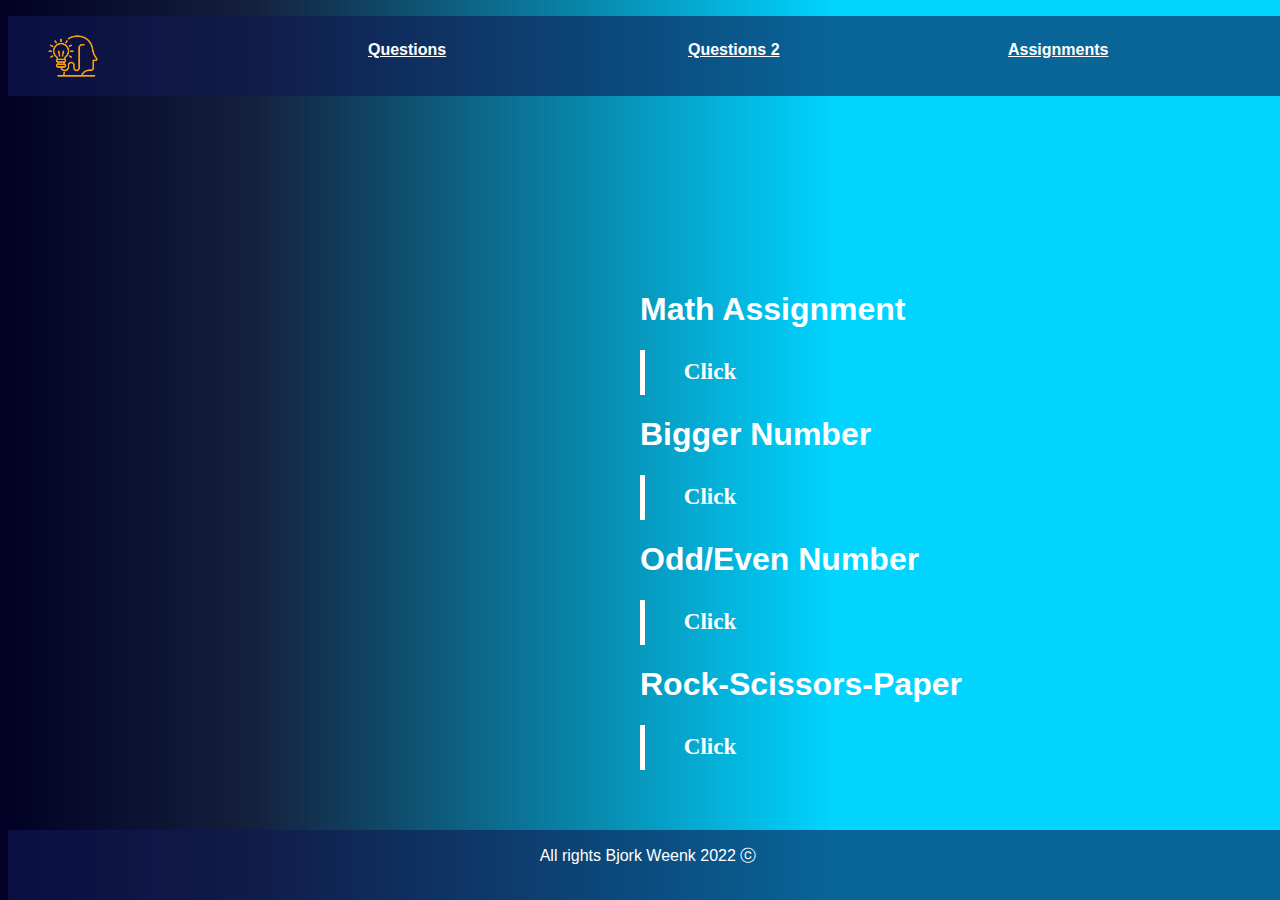
<file: html/assignment.html>
<!DOCTYPE html>
<html lang="en">

<head>
    <meta charset="UTF-8">
    <meta http-equiv="X-UA-Compatible" content="IE=edge">
    <meta name="viewport" content="width=device-width, initial-scale=1.0">

    <!-- CSS -->
    <link rel="stylesheet" href="../Styles/assignment.css">
    <title> assignment </title>
</head>

<body>

    <!-- nav-->
    <div class="top-nav">
        <ul class="nav-list">
            <li class="list-items"> <a href="../html/home.html"> <img id="image" src="../images/logo.png" width="50" height="50"></a> </li>
            <li class="list-items"> <a class="list-items" href="../html/questions.html"> Questions</a></li>
            <li class="list-items"> <a class="list-items" href="../html/questions2.html"> Questions 2</a></li>
            <li class="list-items"> <a class="list-items" href="../html/assignment.html"> Assignments </a></li>
        </ul>
    </div>

    <!--  container -->
    <section class="assignment">
        <div class="content">
          <h1>Math Assignment</h1>
          <button id="math">Click</button>
        </div>
        <div class="content">
          <h1>Bigger Number</h1>
          <button id="bigger">Click</button>
        </div>
        <div class="content">
          <h1>Odd/Even Number</h1>
          <button id="odd">Click</button>
        </div>
        <div class="content">
          <h1>Rock-Scissors-Paper</h1>
          <button id="game">Click</button>
        </div>
      </section>



    <!-- footer -->
    <footer>
        <p> All rights Bjork Weenk 2022 ⓒ </p>
    </footer>
<script src="../js/assignment.js"></script>
</body>

</html>
</file>
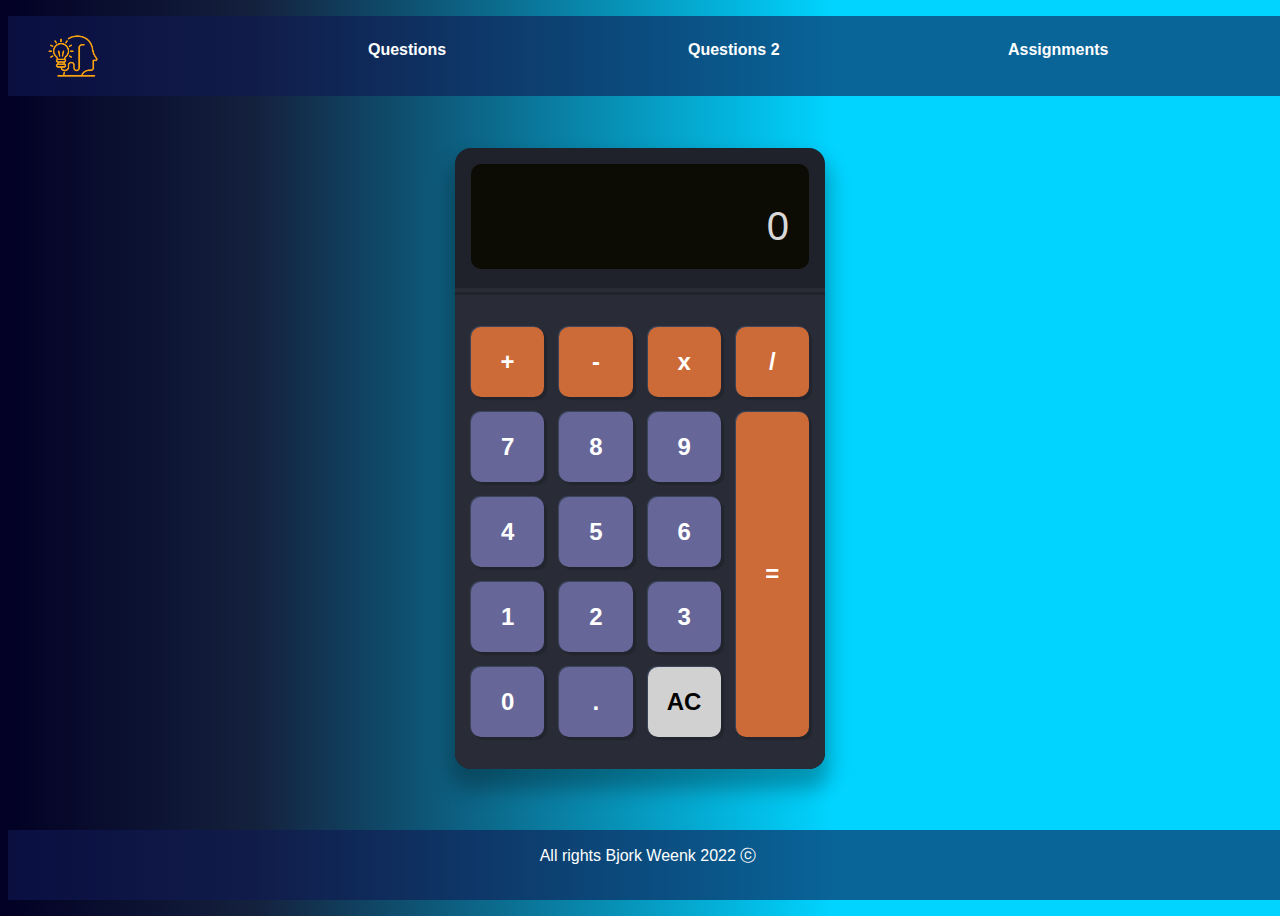
<file: html/calculator.html>
<!DOCTYPE html>
<html lang="en">

<head>
    <meta charset="UTF-8">
    <meta http-equiv="X-UA-Compatible" content="IE=edge">
    <meta name="viewport" content="width=device-width, initial-scale=1.0">

    <!-- CSS -->
    <link rel="stylesheet" href="../Styles/calculator.css">
    <script src="../js/calculator.js" defer></script>
    <title> calculator </title>
</head>

<body>

    <!-- nav-->
    <div class="top-nav">
        <ul class="nav-list">
            <li class="list-items"> <a href="../html/home.html"> <img id="image" src="../images/logo.png" width="50" height="50"></a> </li>
            <li class="list-items"> <a class="list-items" href="../html/questions.html"> Questions</a></li>
            <li class="list-items"> <a class="list-items" href="../html/questions2.html"> Questions 2</a></li>
            <li class="list-items"> <a class="list-items" href="../pages/clone.html"> Assignments </a></li>
        </ul>
    </div>
    <main id="main-container">
        <div class="calculator">

            <div class="calculator-screen-mask">
                <div class="calculator-screen">0</div>
            </div>

            <div class="calculator-buttons">
                <button class="operator" data-type="operator" data-action ="add">+</button>
                <button class="operator" data-type="operator" data-action="subtract">-</button>
                <button class="operator" data-type="operator" data-action="multiply">x</button>
                <button class="operator" data-type="operator" data-action="divide">/</button>


                <button class="number" data-type="number">7</button>
                <button class="number" data-type="number">8</button>
                <button class="number" data-type="number">9</button>
                <button class="number" data-type="number">4</button>
                <button class="number" data-type="number">5</button>
                <button class="number" data-type="number">6</button>
                <button class="number" data-type="number">1</button>
                <button class="number" data-type="number">2</button>
                <button class="number" data-type="number">3</button>
                <button class="number zero" data-type="number">0</button>
                
                
                <button class="decimal" data-type="decimal" data-action="decimal">.</button>
                <button class="equal" data-type="equal" data-action="calculate">=</button>
                <button class="clear" data-type="clear" data-action="clear">AC</button>
               
            </div>
        </div>
    </main>
  

    <!-- footer -->
    <footer>
        <p> All rights Bjork Weenk 2022 ⓒ </p>
    </footer>

</body>

</html>
</file>
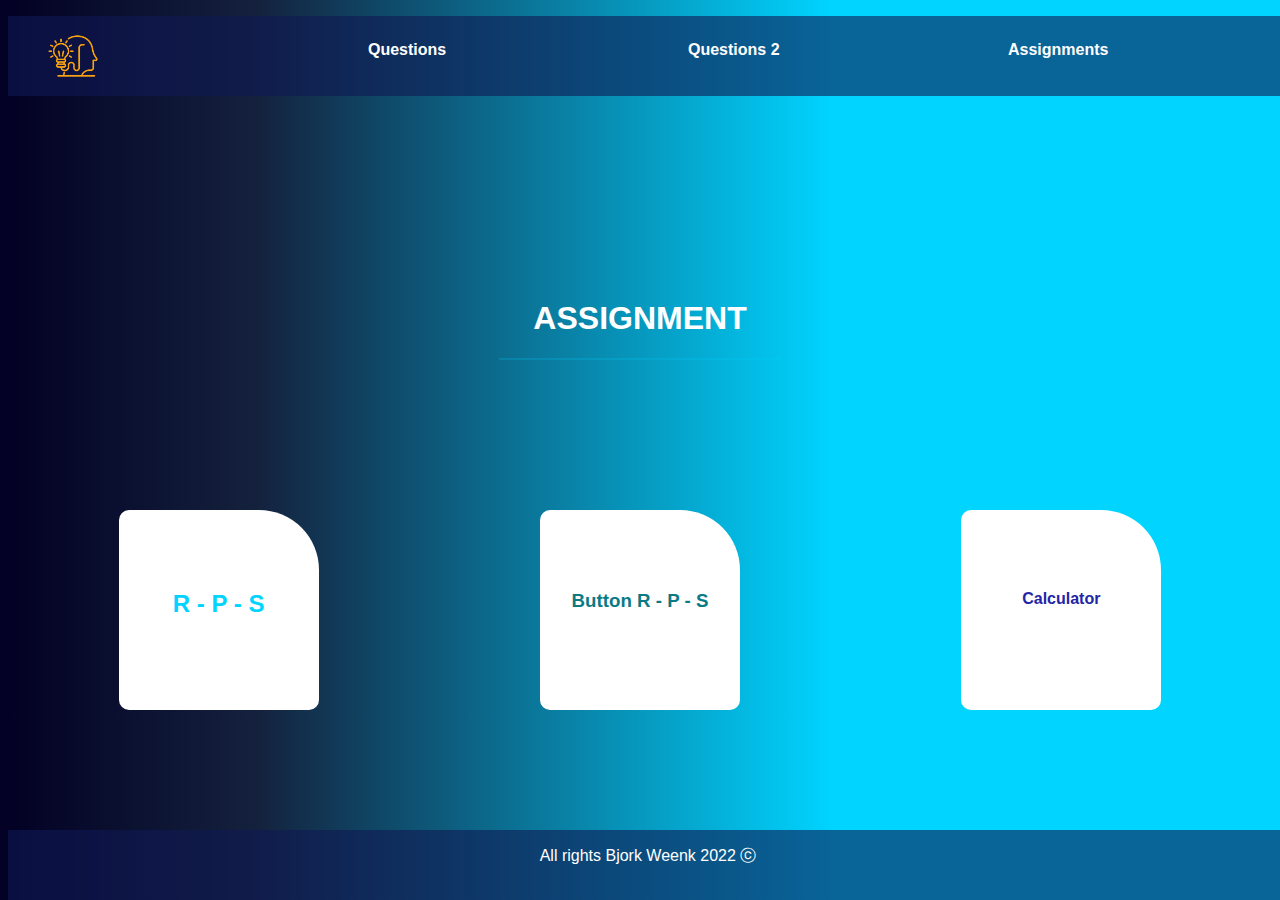
<file: html/home.html>
<!DOCTYPE html>
<html lang="en">

<head>
    <meta charset="UTF-8">
    <meta http-equiv="X-UA-Compatible" content="IE=edge">
    <meta name="viewport" content="width=device-width, initial-scale=1.0">

    <!-- CSS -->
    <link rel="stylesheet" href="../Styles/home.css">
    <title> Homepage </title>
</head>

<body>

    <!-- nav-->
    <div class="top-nav">
        <ul class="nav-list">
            <li class="list-items"> <a href="../html/home.html"> <img id="image" src="../images/logo.png" width="50" height="50"></a> </li>
            <li class="list-items"> <a class="list-items" href="../html/questions.html"> Questions</a></li>
            <li class="list-items"> <a class="list-items" href="../html/questions2.html"> Questions 2</a></li>
            <li class="list-items"> <a class="list-items" href="../pages/clone.html"> Assignments </a></li>
        </ul>
    </div>

    <h1> ASSIGNMENT </h1>
    <hr width="280">

    <!--  container -->
    <div class="container">
        <div class="square"> <a href="questions.html">
                <h2 class="container-txt1"> R - P - S </h2>
            </a> </div>
        <div class="square"><a href="linksandimg.html">
                <h3 class="container-txt2"> Button R - P - S  </h3>
            </a> </div>
        <div class="square"><a href="clone.html">
                <h4 class="container-txt3"> Calculator </h4>
            </a> </div>
    </div>

    <!-- footer -->
    <footer>
        <p> All rights Bjork Weenk 2022 ⓒ </p>
    </footer>

</body>

</html>
</file>
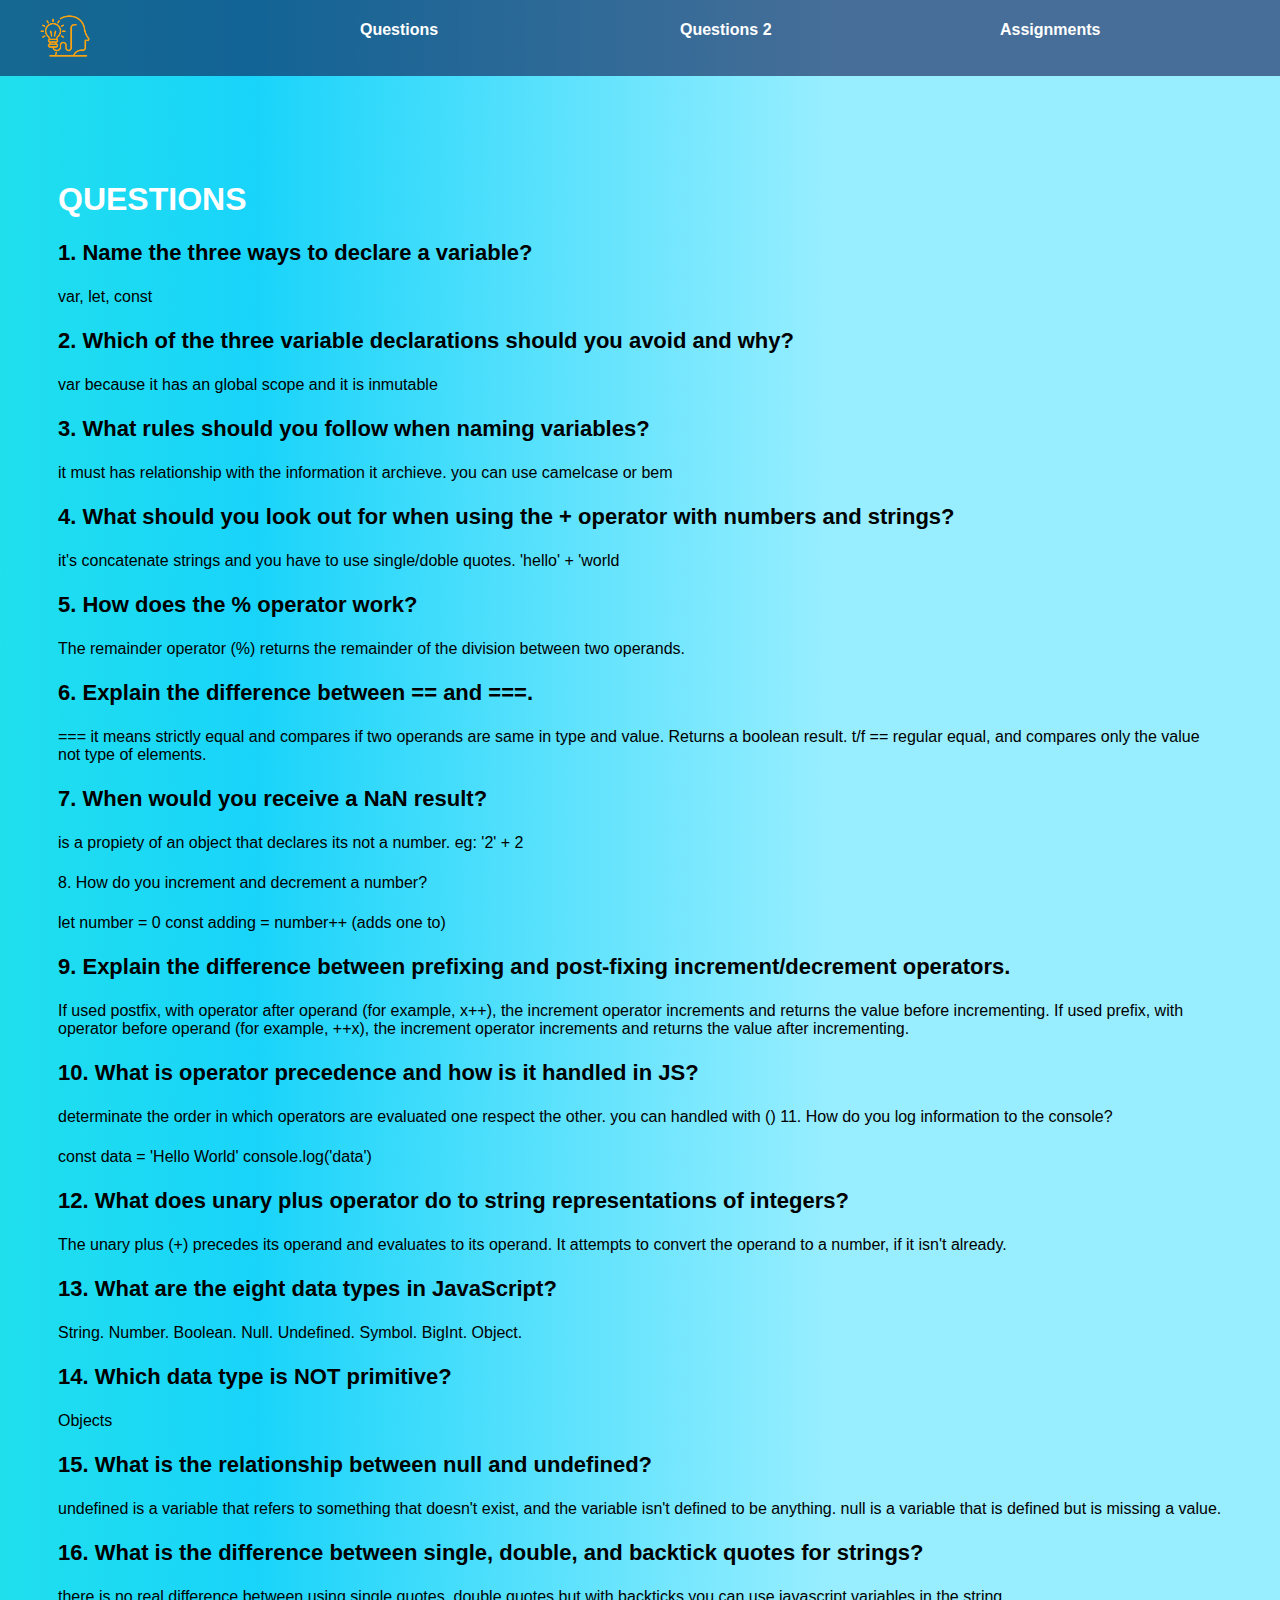
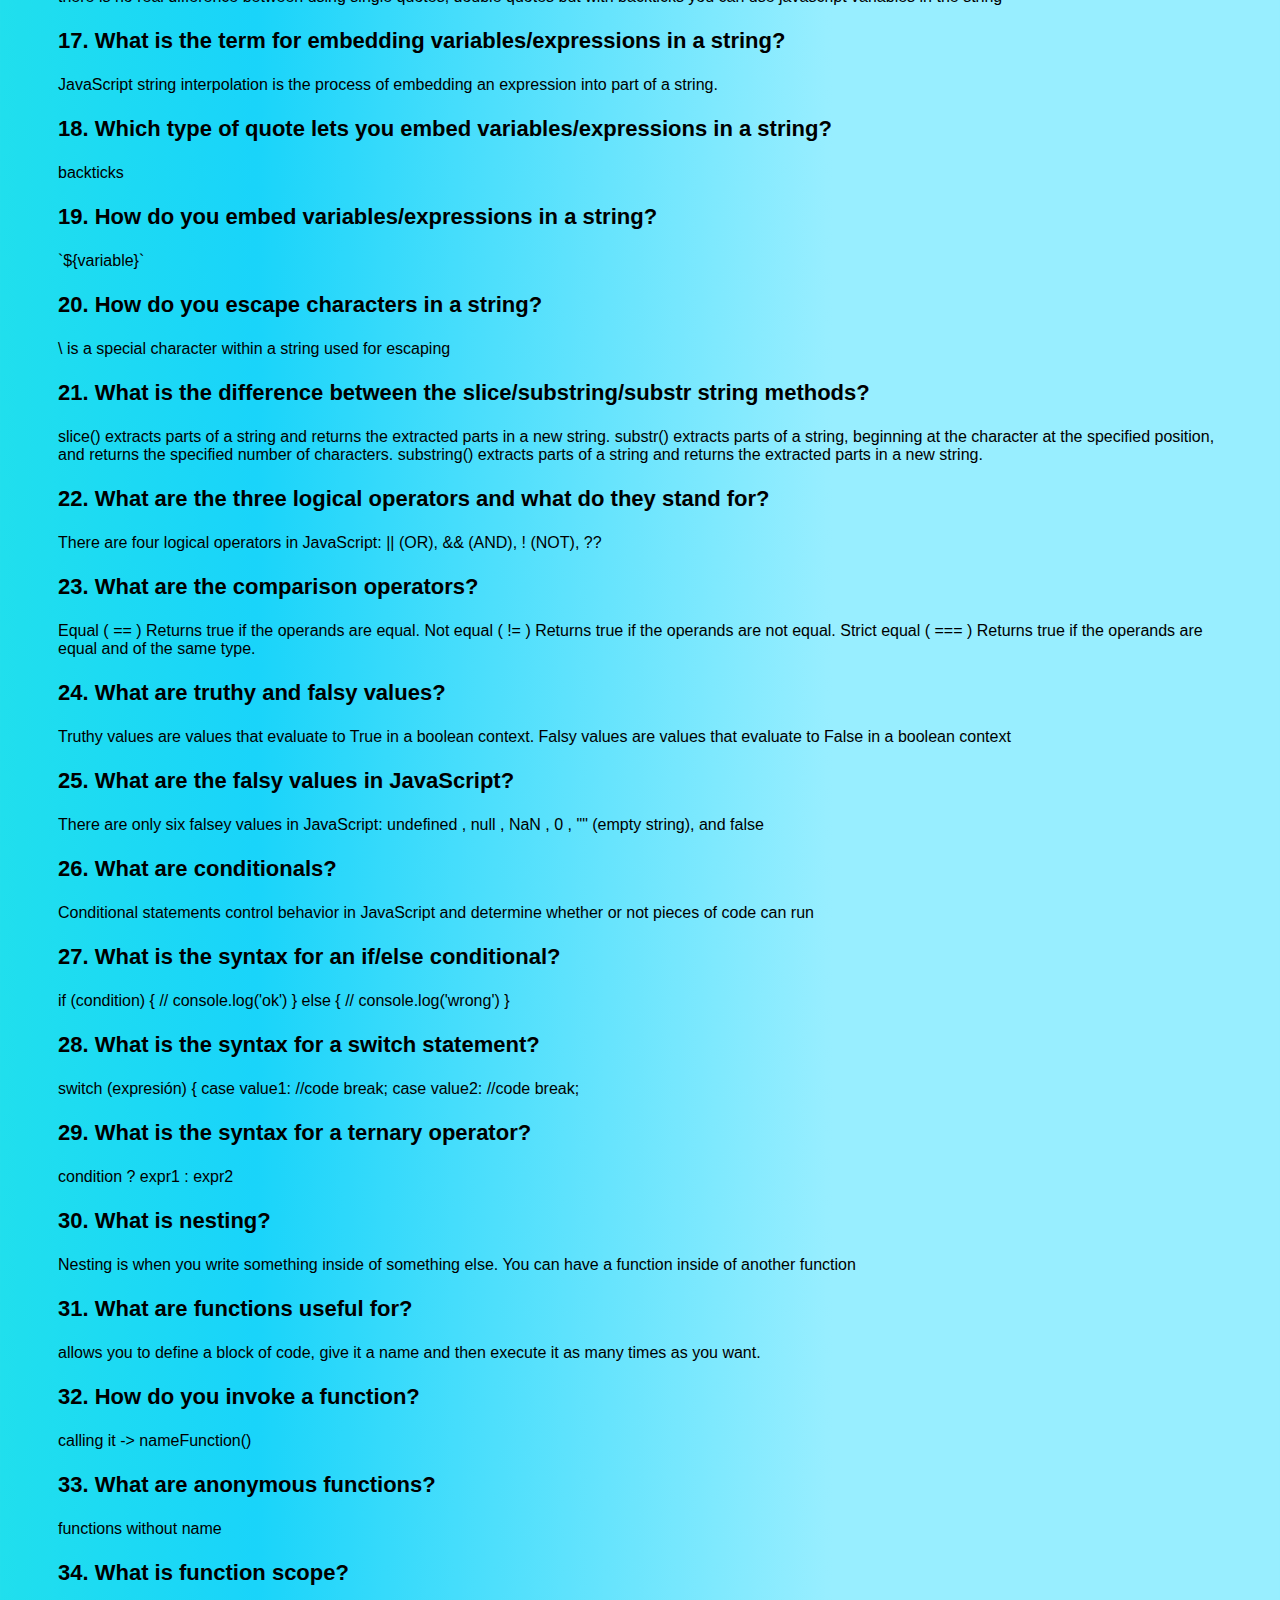
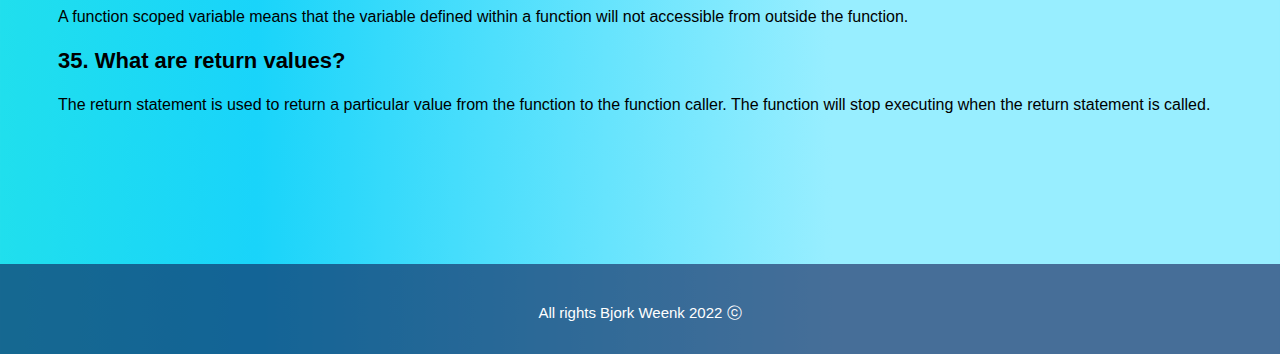
<file: html/questions.html>
<!DOCTYPE html>
<html lang="en">

<head>
    <meta charset="UTF-8">
    <meta http-equiv="X-UA-Compatible" content="IE=edge">
    <meta name="viewport" content="width=device-width, initial-scale=1.0">

    <!-- CSS -->
    <link rel="stylesheet" href="../Styles/questions.css">
    <title> questions </title>
</head>

<body>

    <!-- nav -->
    <div class="top-nav">
        <ul class="nav-list">
            <li class="list-items"> <a href="../html/home.html"> <img id="image" src="../images/logo.png" width="50" height="50"></a> </li>
            <li class="list-items"> <a class="list-items" href="../html/questions.html"> Questions</a></li>
            <li class="list-items"> <a class="list-items" href="../html/questions2.html"> Questions 2</a></li>
            <li class="list-items"> <a class="list-items" href="../html/assignment.html"> Assignments </a></li>
        </ul>
    </div>

    <!-- questions -->
    <section>
        <h1>QUESTIONS</h1>

       <p> 1. Name the three ways to declare a variable? </p>
        var, let, const
        
       <p> 2. Which of the three variable declarations should you avoid and why?</p>
        var because it has an global scope and it is inmutable
        
       <p> 3. What rules should you follow when naming variables?</p>
        it must has relationship with the information it archieve. you can use camelcase or bem
        
        <p>4. What should you look out for when using the + operator with numbers and
        strings?</p>
        it's concatenate strings and you have to use single/doble quotes. 'hello' + 'world
        
       <p> 5. How does the % operator work?</p>
        The remainder operator (%) returns the remainder of the division between two operands.
        
       <p>6. Explain the difference between == and ===.</p>
        === it means strictly equal and compares if two operands are same in type and value. Returns a boolean result. t/f
        == regular equal, and compares only the value not type of elements.
        
       <p> 7. When would you receive a NaN result?</p>
        is a propiety of an object that declares its not a number. eg: '2' + 2
        
        <p></p>8. How do you increment and decrement a number?</p>
        let number = 0
        const adding = number++ (adds one to)
        
        <p> 9. Explain the difference between prefixing and post-fixing increment/decrement
        operators.</p>
        If used postfix, with operator after operand (for example, x++), the increment operator increments and returns the value before incrementing.
        If used prefix, with operator before operand (for example, ++x), the increment operator increments and returns the value after incrementing.
        
        <p> 10. What is operator precedence and how is it handled in JS?</p>
        determinate the order in which operators are evaluated one respect the other. you can handled with ()
        11. How do you log information to the console?</p>
        const data = 'Hello World'
        console.log('data')
        
        <p> 12. What does unary plus operator do to string representations of integers?</p>
        The unary plus (+) precedes its operand and evaluates to its operand. It attempts to convert the operand to a number, if it isn't already.
        
        
        <p> 13. What are the eight data types in JavaScript?</p>
        String. Number. Boolean. Null.
        Undefined. Symbol. BigInt. Object.
        
        <p> 14. Which data type is NOT primitive?</p>
        Objects
        
        <p>15. What is the relationship between null and undefined?</p>
        undefined is a variable that refers to something that doesn't exist, and the variable isn't defined to be anything. null is a variable that is defined but is missing a value.
        
        <p> 16. What is the difference between single, double, and backtick quotes for strings?</p>
        there is no real difference between using single quotes, double quotes but with backticks you can use javascript variables in the string
        
        <p> 17. What is the term for embedding variables/expressions in a string?</p>
        JavaScript string interpolation is the process of embedding an expression into part of a string.
        
        <p> 18. Which type of quote lets you embed variables/expressions in a string?</p>
        backticks
        
        <p> 19. How do you embed variables/expressions in a string?</p>
        `${variable}`
        
        <p> 20. How do you escape characters in a string?</p>
        \ is a special character within a string used for escaping
        
        <p> 21. What is the difference between the slice/substring/substr string methods?</p>
        slice() extracts parts of a string and returns the extracted parts in a new string.
        substr() extracts parts of a string, beginning at the character at the specified position, and returns the specified number of characters.
        substring() extracts parts of a string and returns the extracted parts in a new string.
        
        <p> 22. What are the three logical operators and what do they stand for?</p>
        There are four logical operators in JavaScript: || (OR), && (AND), ! (NOT), ??
        
        <p> 23. What are the comparison operators?</p>
        Equal ( == )	Returns true if the operands are equal.
        Not equal ( != )	Returns true if the operands are not equal.
        Strict equal ( === )	Returns true if the operands are equal and of the same type. 
        
        <p> 24. What are truthy and falsy values?</p>
        Truthy values are values that evaluate to True in a boolean context. Falsy values are values that evaluate to False in a boolean context
        
        <p> 25. What are the falsy values in JavaScript?</p>
        There are only six falsey values in JavaScript: undefined , null , NaN , 0 , "" (empty string), and false 
        
        <p>26. What are conditionals?</p>
        Conditional statements control behavior in JavaScript and determine whether or not pieces of code can run
        
        <p>27. What is the syntax for an if/else conditional?</p>
        if (condition) {
          //  console.log('ok')
        } else {
         // console.log('wrong')
        }
        
        <p> 28. What is the syntax for a switch statement?</p>
        switch (expresión) {
          case value1:
            //code
            break;
          case value2:
            //code
            break;
        
        
            <p> 29. What is the syntax for a ternary operator?</p>
        condition ? expr1 : expr2 
        
        
       <p> 30. What is nesting?</p>
        Nesting is when you write something inside of something else. You can have a function inside of another function
        
       <p> 31. What are functions useful for?</p>
        allows you to define a block of code, give it a name and then execute it as many times as you want.
        
       <p> 32. How do you invoke a function?</p>
        calling it -> nameFunction()
        
       <p> 33. What are anonymous functions?</p>
        functions without name
        
       <p> 34. What is function scope?</p>
        A function scoped variable means that the variable defined within a function will not accessible from outside the function.
        
       <p> 35. What are return values?</p>
        The return statement is used to return a particular value from the function to the function caller. The function will stop executing when the return statement is called.


    </section>

    <!--footer-->
    <footer>
        All rights Bjork Weenk 2022 ⓒ
    </footer>

</body>

</html>
</file>
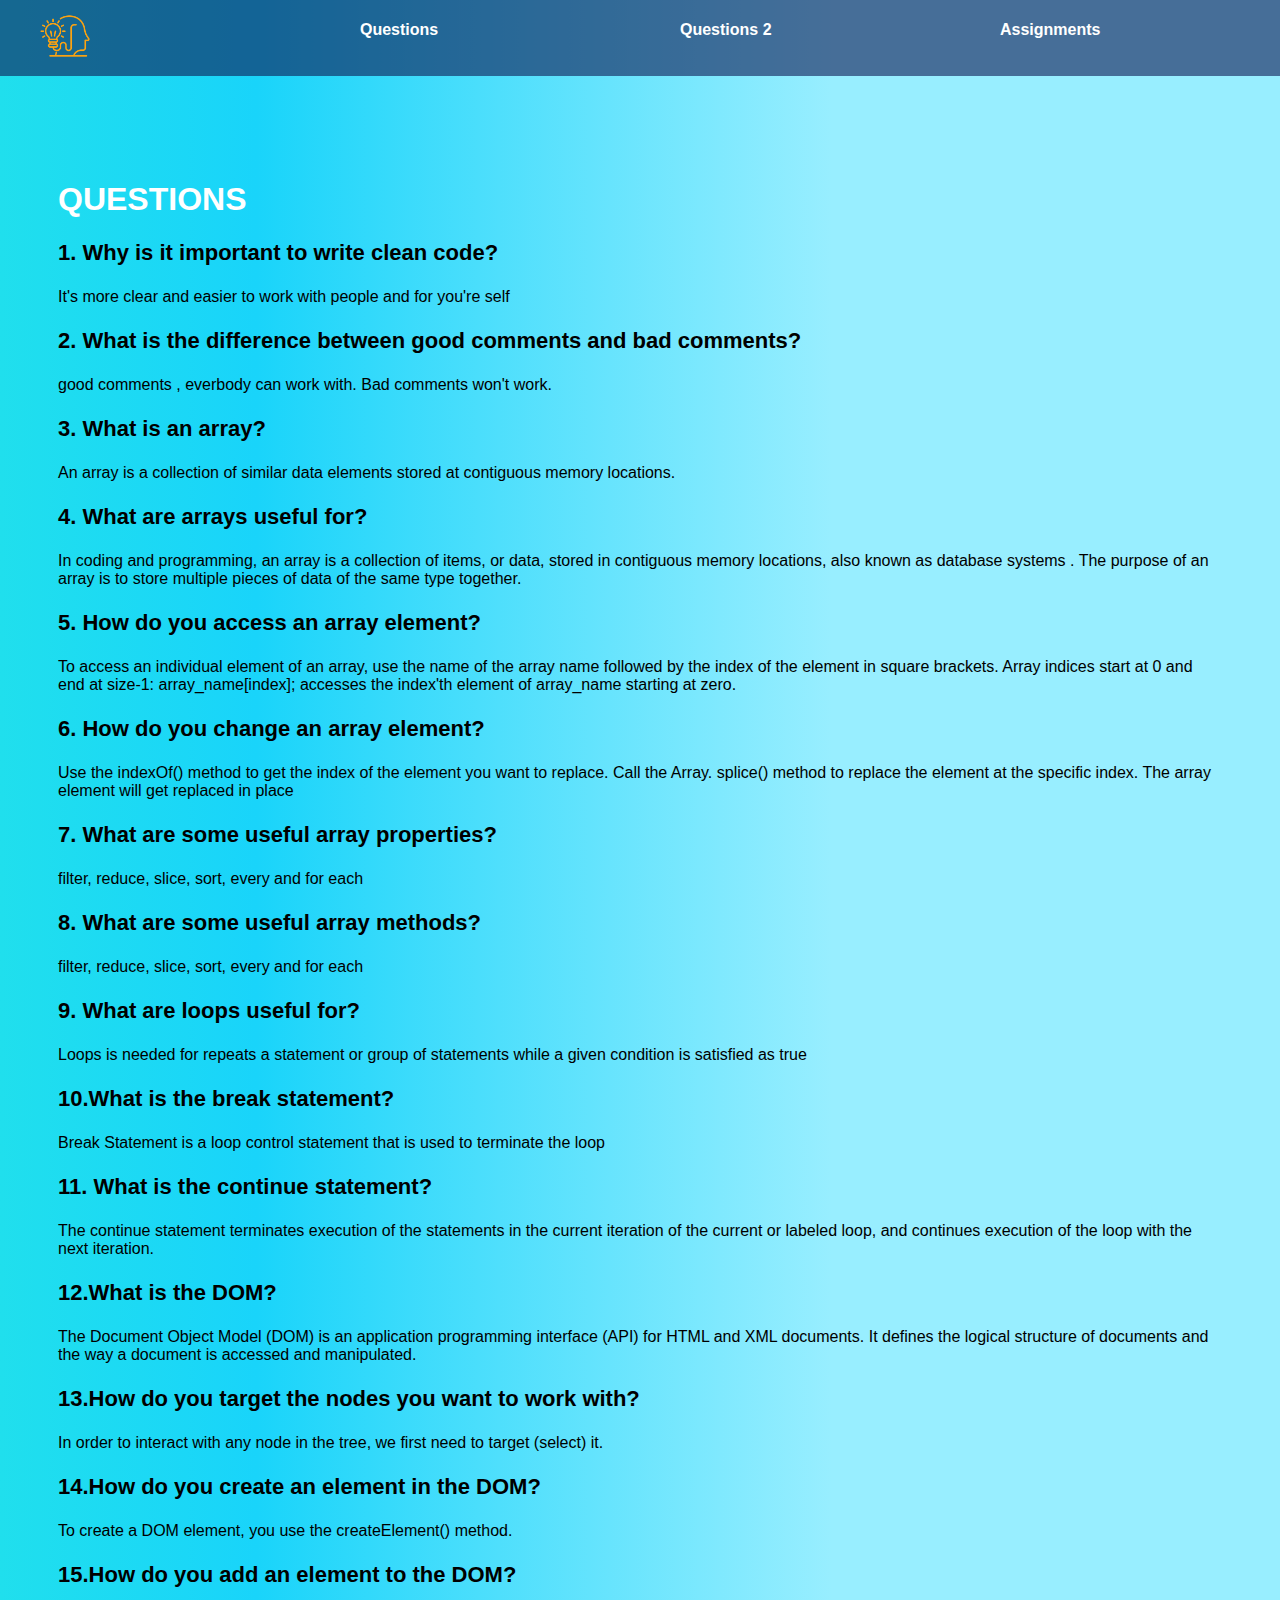
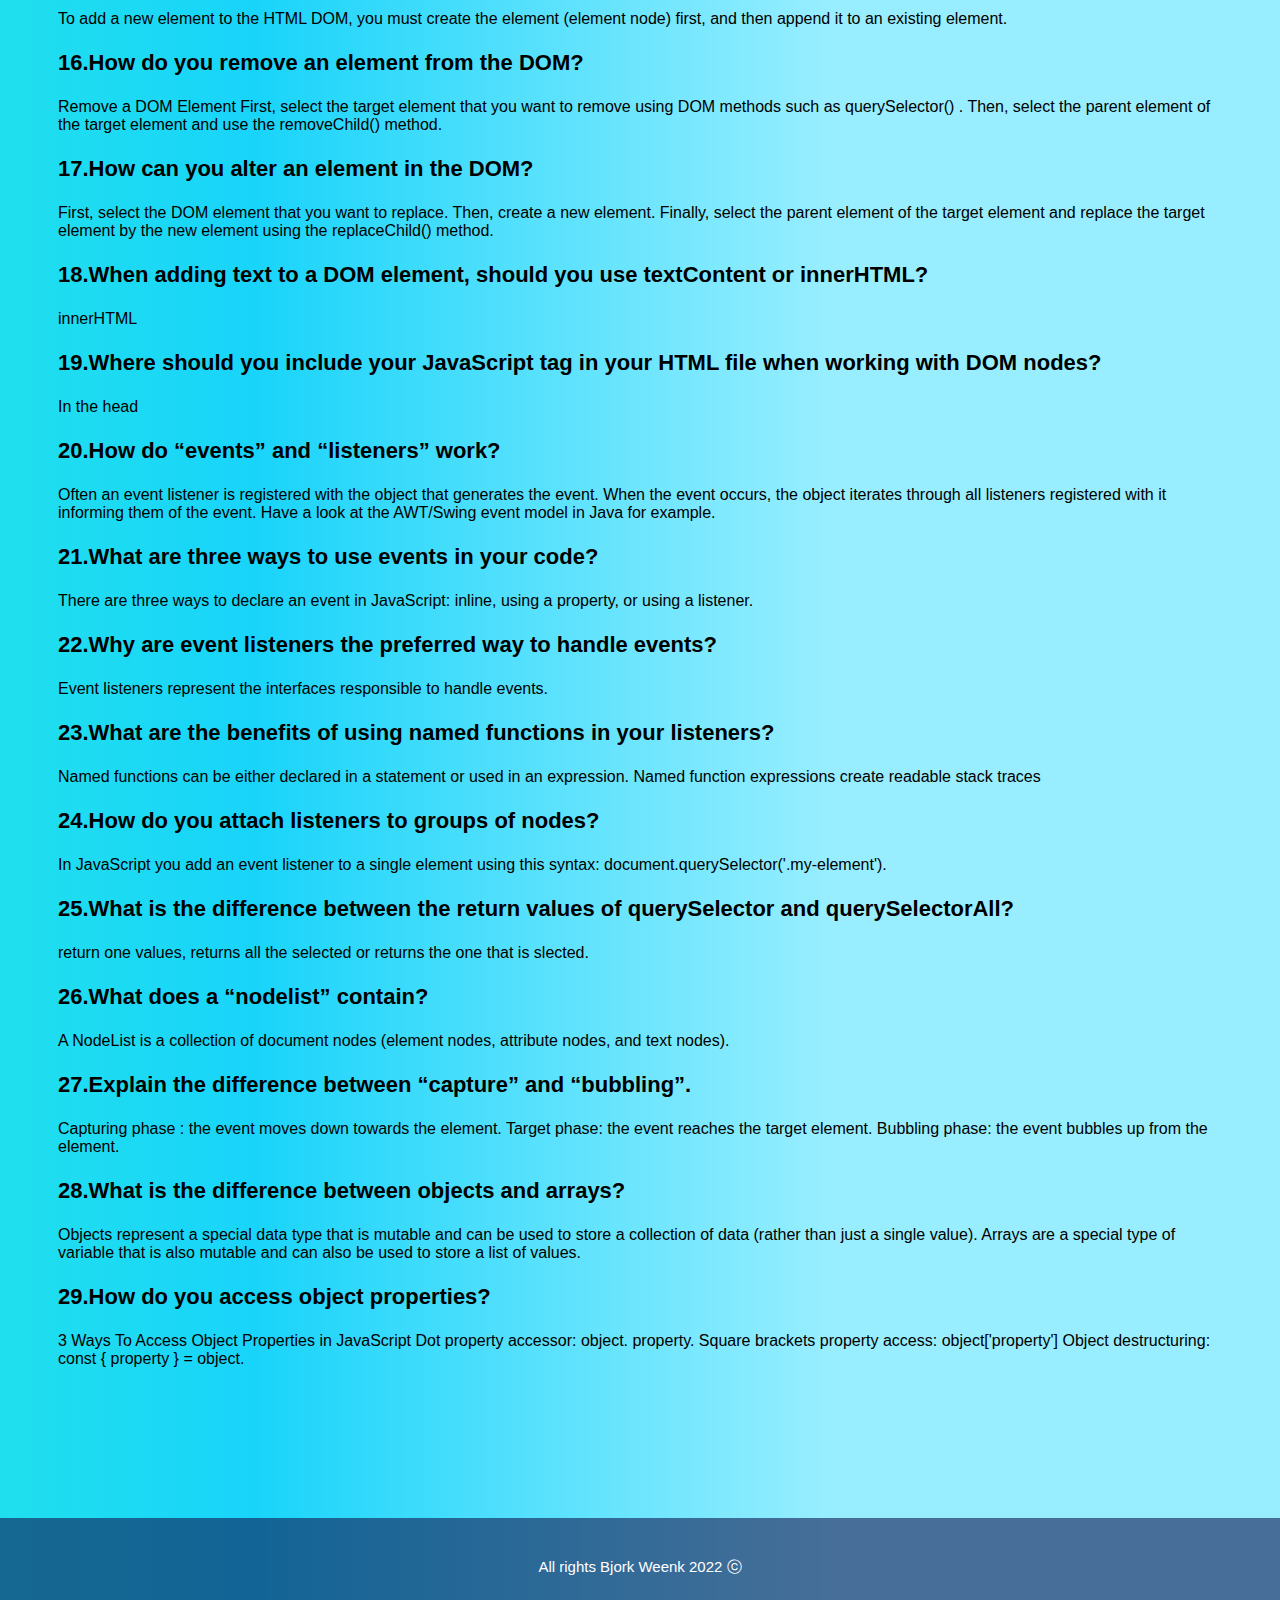
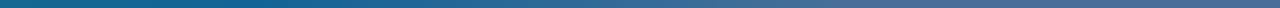
<file: html/questions2.html>
<!DOCTYPE html>
<html lang="en">

<head>
    <meta charset="UTF-8">
    <meta http-equiv="X-UA-Compatible" content="IE=edge">
    <meta name="viewport" content="width=device-width, initial-scale=1.0">

    <!-- CSS -->
    <link rel="stylesheet" href="../Styles/questions.css">
    <title> questions2 </title>
</head>

<body>

    <!-- nav -->
    <div class="top-nav">
        <ul class="nav-list">
            <li class="list-items"> <a href="../html/home.html"> <img id="image" src="../images/logo.png" width="50"
                        height="50"></a> </li>
            <li class="list-items"> <a class="list-items" href="../html/questions.html"> Questions</a></li>
            <li class="list-items"> <a class="list-items" href="../html/questions2.html"> Questions 2</a></li>
            <li class="list-items"> <a class="list-items" href="../html/assignment.html"> Assignments </a></li>
        </ul>
    </div>
    <!-- questions -->
    <section>
        <h1>QUESTIONS</h1>
        <p> 1. Why is it important to write clean code? </p>
        It's more clear and easier to work with people and for you're self
        <p> 2. What is the difference between good comments and bad comments? </p>
        good comments , everbody can work with. Bad comments won't work.
        <p>3. What is an array? </p>
        An array is a collection of similar data elements stored at contiguous memory locations.
        <p> 4. What are arrays useful for? </p>
        In coding and programming, an array is a collection of items, or data, stored in contiguous memory locations,
        also known as database systems . The purpose of an array is to store multiple pieces of data of the same type
        together.
        <p> 5. How do you access an array element? </p>
        To access an individual element of an array, use the name of the array name followed by the index of the element
        in square brackets. Array indices start at 0 and end at size-1: array_name[index]; accesses the index'th element
        of array_name starting at zero.
        <p> 6. How do you change an array element? </p>
        Use the indexOf() method to get the index of the element you want to replace. Call the Array. splice() method to
        replace the element at the specific index. The array element will get replaced in place
        <p> 7. What are some useful array properties? </p>
        filter, reduce, slice, sort, every and for each
        <p> 8. What are some useful array methods? </p>
        filter, reduce, slice, sort, every and for each
        <p> 9. What are loops useful for? </p>
        Loops is needed for repeats a statement or group of statements while a given condition is satisfied as true
        <p> 10.What is the break statement? </p>
        Break Statement is a loop control statement that is used to terminate the loop
        <p> 11. What is the continue statement? </p>
        The continue statement terminates execution of the statements in the current iteration of the current or labeled
        loop, and continues execution of the loop with the next iteration.
        <p> 12.What is the DOM? </p>

        The Document Object Model (DOM) is an application programming interface (API) for HTML and XML documents. It
        defines the logical structure of documents and the way a document is accessed and manipulated.
        <p> 13.How do you target the nodes you want to work with? </p>
        In order to interact with any node in the tree, we first need to target (select) it.
        <p>14.How do you create an element in the DOM? </p>
        To create a DOM element, you use the createElement() method.
        <p>15.How do you add an element to the DOM? </p>
        To add a new element to the HTML DOM, you must create the element (element node) first, and then append it to an existing element.
        <p> 16.How do you remove an element from the DOM? </p>
        Remove a DOM Element
First, select the target element that you want to remove using DOM methods such as querySelector() .
Then, select the parent element of the target element and use the removeChild() method.
        <p> 17.How can you alter an element in the DOM? </p>
        First, select the DOM element that you want to replace.
Then, create a new element.
Finally, select the parent element of the target element and replace the target element by the new element using the replaceChild() method.
        <p>18.When adding text to a DOM element, should you use textContent or innerHTML? </p>
        innerHTML
        <p> 19.Where should you include your JavaScript tag in your HTML file when working
            with DOM nodes? </p>
            In the head
        <p> 20.How do “events” and “listeners” work? </p>
        Often an event listener is registered with the object that generates the event. When the event occurs, the object iterates through all listeners registered with it informing them of the event. Have a look at the AWT/Swing event model in Java for example.
        <p> 21.What are three ways to use events in your code? </p>
        There are three ways to declare an event in JavaScript: inline, using a property, or using a listener.
        <p> 22.Why are event listeners the preferred way to handle events? </p>

        Event listeners represent the interfaces responsible to handle events. 
        <p> 23.What are the benefits of using named functions in your listeners? </p>

Named functions can be either declared in a statement or used in an expression. Named function expressions create readable stack traces
        <p> 24.How do you attach listeners to groups of nodes? </p>
        In JavaScript you add an event listener to a single element using this syntax: document.querySelector('.my-element').
        <p> 25.What is the difference between the return values of querySelector and
            querySelectorAll? </p>
            return one values, returns all the selected or returns the one that is slected.
        <p> 26.What does a “nodelist” contain? </p>
        A NodeList is a collection of document nodes (element nodes, attribute nodes, and text nodes). 
        <p> 27.Explain the difference between “capture” and “bubbling”.</p>
        Capturing phase : the event moves down towards the element. Target phase: the event reaches the target element. Bubbling phase: the event bubbles up from the element.
        <p> 28.What is the difference between objects and arrays? </p>
        Objects represent a special data type that is mutable and can be used to store a collection of data (rather than just a single value). Arrays are a special type of variable that is also mutable and can also be used to store a list of values.
        <p> 29.How do you access object properties? </p>
        3 Ways To Access Object Properties in JavaScript
Dot property accessor: object. property.
Square brackets property access: object['property']
Object destructuring: const { property } = object.

    </section>

    <!--footer-->
    <footer>
        All rights Bjork Weenk 2022 ⓒ
    </footer>

</body>

</html>
</file>
<file: Styles/assignment.css>
/*body */
body {
    background: linear-gradient(90deg, rgba(2, 0, 36, 1) 0%, rgba(20, 33, 61, 1) 20%, rgba(0, 212, 255, 1) 65%);
    font-family: 'Roboto', sans-serif;
    color: black;
}

/*navbar */
.top-nav {
    width: 100%;
    
}

.nav-list {
    display: flex;  
    flex-direction: row;
    width: 100%;
    height: 80px;
    background: rgba(15, 25, 83, 0.6); 
    position: absolute;
    top : 0;

}

#image {
    margin-top: -10px;
}

.list-items {
    list-style-type: none;
    color: white;
    font-family: 'Roboto', sans-serif;
    font-weight: 800;
    width: 100%;
    margin-top: 25px;
}

.list-items:hover {
    color: hsl(45, 100%, 50%);
}

/* button */
button {
    width: 140px;
    height: 45px;
    font-size: 23px;
    cursor: pointer;
    border: none;
    outline: none;
    background: transparent;
    color: white;
    font-family: 'Times New Roman', Times, serif;
    font-weight: 700;
    position: relative;
    transition: all 0.5s;
    z-index: 1;
   }
   
   button::before {
    content: "";
    position: absolute;
    top: 0;
    left: 0;
    width: 5px;
    height: 100%;
    background-color: white;
    z-index: -1;
    transition: all 0.5s;
   }
   
   button:hover::before {
    width: 100%;
   }
   
   button:hover {
    color: black;
   }
   
   button:active:before {
    background: #b9b9b9;
   }

   h1 {
    color: white;
   }

   .assignment {
    position: absolute;
    top : 30%;
    left: 50%;

}

/*footer*/
footer {
    background: rgba(15, 25, 83, 0.6); 
    position: absolute;
    bottom : 0 ; 
    width: 100%;
    height: 70px;
    text-align: center;
    color: white;
    font-family: 'Roboto', sans-serif;
    font-weight: 400;
}
</file>
<file: Styles/calculator.css>
/*body */
body {
    background: linear-gradient(90deg, rgba(2, 0, 36, 1) 0%, rgba(20, 33, 61, 1) 20%, rgba(0, 212, 255, 1) 65%);
    font-family: 'Roboto', sans-serif;
    color: black;
}

/*navbar */
.top-nav {
    width: 100%;
    
}

.nav-list {
    display: flex;  
    flex-direction: row;
    width: 100%;
    height: 80px;
    background: rgba(15, 25, 83, 0.6); 
    position: absolute;
    top : 0;

}

#image {
    margin-top: -10px;
}

.list-items {
    list-style-type: none;
    color: white;
    font-family: 'Roboto', sans-serif;
    font-weight: 800;
    width: 100%;
    margin-top: 25px;
}

.list-items:hover {
    color: hsl(45, 100%, 50%);
}


:root {
    --primary-color: #1f222a;
    --secondary-color: #292C36;
    --button-color: #666699;
    --operator-color: #cc6a38;
    --number-color: #FFFF;
    --display-background-color: #0d0c04;
    --display-color: #d8d8d8;
    --clear-background-color: #d1d1d1;
}

#main-container {
    width: 100%;
    height: 100vh;
    display: flex;
    justify-content: center;
    align-items: center;
}

.calculator {
    width: 370px;
    height: auto;
    border-radius: 1rem;
    background-color: var(--primary-color);
    box-shadow: 0px 15px 20px 5px #00000046;
}

.calculator-screen-mask {
    padding: 1em;
}

.calculator-screen {
    display: flex;
    justify-content: flex-end;
    align-items: flex-end;
    height: auto;
    padding: 1em 0.5em 0.5em 0.5em;
    font-family: 'Segment7Standard', sans-serif;
    font-size: 2.5em;
    border-radius: 10px;
    background-color: var(--display-background-color);
    color: var(--display-color);
    overflow: hidden;
}

.calculator-buttons {
    display: grid;
    grid-template-rows:  repeat(5, 70px);
    grid-template-columns: repeat(4, 1fr);
    gap: 15px;
    padding: 2em 1em 2em 1em;
    background-color: var(--secondary-color);
    border-top: 10px double var(--primary-color);
    border-bottom-left-radius: 1rem;
    border-bottom-right-radius: 1rem;
}

button {
    font-size: 1.5em;
    font-weight: bold;
    background-color: var(--button-color);
    border-radius: 10px;
    border: none;
    cursor: pointer;
}

.equal {
    grid-column: -2;
    grid-row: 2 / span 4;
}

.number, .decimal {
    box-shadow: 3px 3px 1px #22252D,
                -1px -1px 1px#3d495f;
    color: var(--number-color);
}

.number:active,.decimal:active {
    background-color: #3d495f;
}

.operator, .equal {
    box-shadow: 3px 3px 1px #22252D,
                -1px -1px 1px#3d495f;
    background-color: var(--operator-color);
    color: var(--number-color)
}

.operator:focus {
    background-color:  var(--number-color);
    color: var(--operator-color);
}

.equal:active {
    background-color: #a1532c;
    color: var(--number-color);
}

.clear {
    box-shadow: 3px 3px 1px #22252D,
                -1px -1px 1px#3d495f;
    background-color: var(--clear-background-color);
    color: #000;
}

.clear:active {
    background-color: #b5b5b5;
}


/* container - 4 headings / */
h1 {
    text-align: center;
    color: white;
    margin-top: 200px;
    animation: assignment 2s infinite;
    animation-delay: calc(.1s * var(--i));
    margin-top: 300px;
}

hr {
    color: rgba(0, 212, 255, 0.2); 
    border-style:double;

}

@keyframes assignment {
    0%, 40%, 100% {
        transform: translateY(50);
    }
    20%{
        transform: translateY(50%)
    }
}

.container {
    display: flex;
    flex-direction: row;
    flex-wrap: nowrap;
    justify-content: space-around;
    align-items: center;
    align-content: center;
    margin-top: 150px;
}


.container .square {
    width: 200px;
    height: 200px;
    background-color: #ffffff;
    border-bottom-left-radius: 10px;
    border-bottom-right-radius: 10px;
    border-top-left-radius: 10px;
    border-top-right-radius: 60px;
}

.container-txt1 {
    color: rgba(0, 212, 255, 1);
    text-align: center;
    margin-top: 80px;
}

.container-txt2 {
    color: hsl(185, 86%, 28%);
    text-align: center;
    margin-top: 80px;
}

.container-txt3 {
    color: #2325a7;
    text-align: center;
    margin-top: 80px;
}

a {
    text-decoration: none; 
}

.square:hover {
    background-color: #060e2e;
    transform: scale(2.5);
}

/*footer*/
footer {
    background: rgba(15, 25, 83, 0.6); 
    position: absolute;
    bottom : 0 ; 
    width: 100%;
    height: 70px;
    text-align: center;
    color: white;
    font-family: 'Roboto', sans-serif;
    font-weight: 400;
}
</file>
<file: Styles/home.css>
/*body */
body {
    background: linear-gradient(90deg, rgba(2, 0, 36, 1) 0%, rgba(20, 33, 61, 1) 20%, rgba(0, 212, 255, 1) 65%);
    font-family: 'Roboto', sans-serif;
    color: black;
}

/*navbar */
.top-nav {
    width: 100%;
    
}

.nav-list {
    display: flex;  
    flex-direction: row;
    width: 100%;
    height: 80px;
    background: rgba(15, 25, 83, 0.6); 
    position: absolute;
    top : 0;

}

#image {
    margin-top: -10px;
}

.list-items {
    list-style-type: none;
    color: white;
    font-family: 'Roboto', sans-serif;
    font-weight: 800;
    width: 100%;
    margin-top: 25px;
}

.list-items:hover {
    color: hsl(45, 100%, 50%);
}


/* container - 4 headings / */
h1 {
    text-align: center;
    color: white;
    margin-top: 200px;
    animation: assignment 2s infinite;
    animation-delay: calc(.1s * var(--i));
    margin-top: 300px;
}

hr {
    color: rgba(0, 212, 255, 0.2); 
    border-style:double;

}

@keyframes assignment {
    0%, 40%, 100% {
        transform: translateY(50);
    }
    20%{
        transform: translateY(50%)
    }
}

.container {
    display: flex;
    flex-direction: row;
    flex-wrap: nowrap;
    justify-content: space-around;
    align-items: center;
    align-content: center;
    margin-top: 150px;
}


.container .square {
    width: 200px;
    height: 200px;
    background-color: #ffffff;
    border-bottom-left-radius: 10px;
    border-bottom-right-radius: 10px;
    border-top-left-radius: 10px;
    border-top-right-radius: 60px;
}

.container-txt1 {
    color: rgba(0, 212, 255, 1);
    text-align: center;
    margin-top: 80px;
}

.container-txt2 {
    color: hsl(185, 86%, 28%);
    text-align: center;
    margin-top: 80px;
}

.container-txt3 {
    color: #2325a7;
    text-align: center;
    margin-top: 80px;
}

a {
    text-decoration: none; 
}

.square:hover {
    background-color: #060e2e;
    transform: scale(2.5);
}

/*footer*/
footer {
    background: rgba(15, 25, 83, 0.6); 
    position: absolute;
    bottom : 0 ; 
    width: 100%;
    height: 70px;
    text-align: center;
    color: white;
    font-family: 'Roboto', sans-serif;
    font-weight: 400;
}
</file>
<file: Styles/questions.css>
/*body */
body {
    background: linear-gradient(90deg, rgb(32, 223, 237) 0%, rgb(25, 212, 250) 20%, rgb(152, 238, 255) 65%);
    font-family: 'Roboto', sans-serif;
    color: black;
}

/*navbar */

.top-nav {
    width: 100%;
    position: absolute;
    left: 0;
    top: 0;
    margin-top:-20px;   
}
.nav-list {
    display: flex;  
    flex-direction: row;
    width: 100%;
    height: 80px;
    background: rgba(15, 25, 83, 0.6); 
    position: absolute;
    top : 0;

}

#image {
    margin-top: -10px;
}

.list-items {
    list-style-type: none;
    color: white;
    font-family: 'Roboto', sans-serif;
    font-weight: 800;
    width: 100%;
    margin-top: 25px;
}

.list-items:hover {
    color: hsl(45, 100%, 50%);
}

a {
    text-decoration: none;
}

/* questions */

section {
    margin-top: 110px;
    margin-bottom: 100px;
    text-align: left;
    align-content: center;
    padding: 50px;
}


h1 {
    color: white;
}

p {
    color: black ; 
    font-weight: 800;
    font-family: 'Roboto', sans-serif;
    font-size: 22px;
}

.answer {
    font-family: 'Roboto', sans-serif;
    font-size: 18px;
    color: white;
   
}

footer {
    background: rgba(15, 25, 83, 0.6); 
    width: 100%;
    height: 50px;
    padding-top: 40px;
    margin-bottom: -100px;
    position: absolute;
    left: 0;
    text-align: center;
    color: white;
    font-family: 'Roboto', sans-serif;
    font-size: 15px;
    font-weight: 400;
}
</file>
